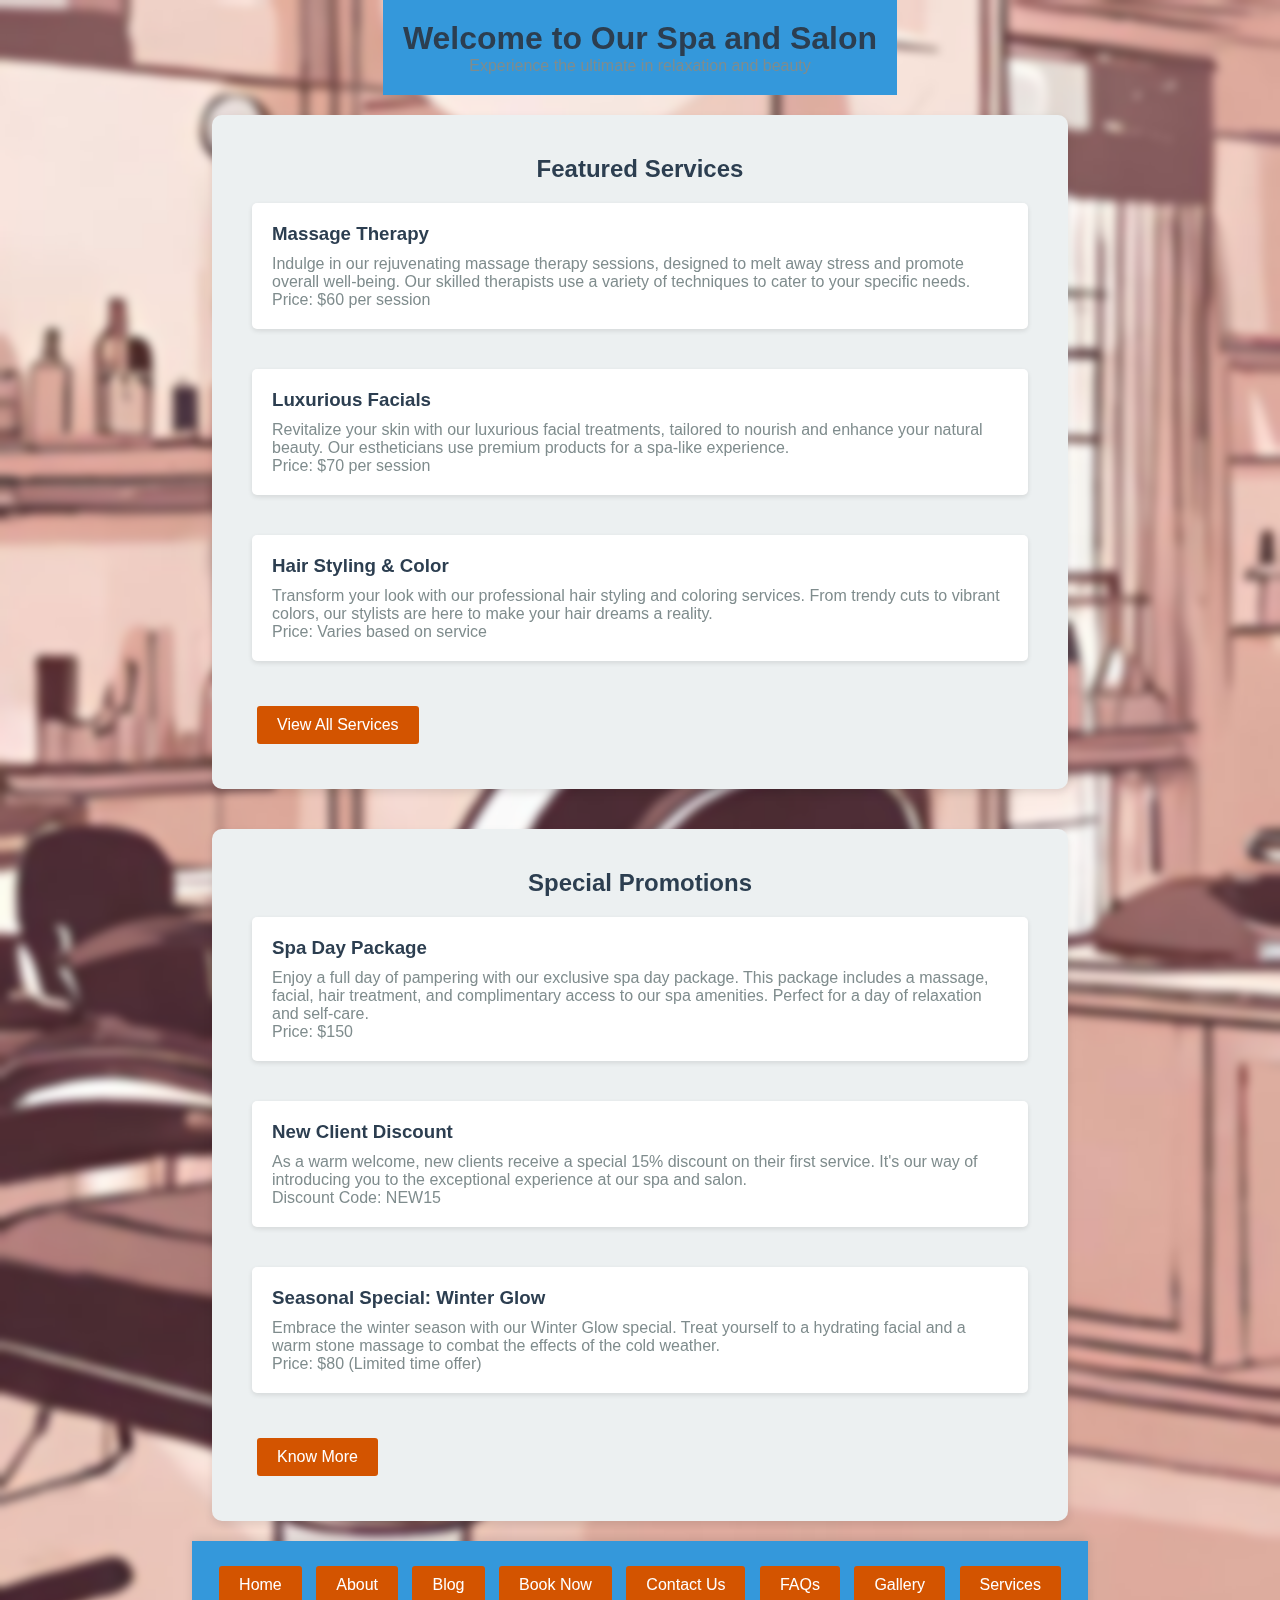
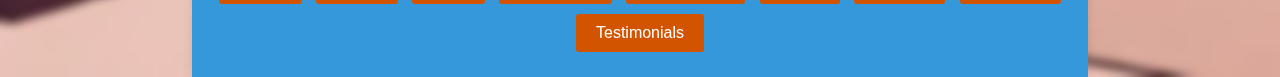
<file: index.html>
<!DOCTYPE html>
<html lang="en">

<head>
    <meta charset="UTF-8">
    <meta name="viewport" content="width=device-width, initial-scale=1.0">
    <link rel="stylesheet" href="styles.css">
    <title>Welcome to Our Spa and Salon</title>
    <style>
        /* Global Styles */
        body {
            font-family: 'Arial', sans-serif;
            margin: 0;
            padding: 0;
            background-color: #f0e6e6;
            color: #333333;
        }

        h1, h2, h3 {
            color: #2c3e50;
        }

        p {
            color: #7f8c8d; 
        }

        button {
            font-family: 'Arial', sans-serif;
            font-size: 16px;
            padding: 10px 20px;
            background-color: #d35400;
            border: none;
            border-radius: 3px;
            cursor: pointer;
            transition: background-color 0.3s ease;
            color: #ffffff;
        }

        button:hover {
            background-color: #e67e22; 
        }

        
        header {
            padding: 20px;
            background-color: #3498db; 
            text-align: center;
            color: #ffffff;
        }

        
        .section {
            padding: 40px;
            background-color: #ecf0f1; 
            border-radius: 10px;
            box-shadow: 0 4px 8px rgba(0, 0, 0, 0.1);
            margin-bottom: 20px;
        }

        .section h2 {
            text-align: center;
            margin-bottom: 20px;
            color: #2c3e50; 
        }

        .service, .promotion {
            margin-bottom: 40px;
            background-color: #ffffff;
            padding: 20px;
            border-radius: 5px;
            box-shadow: 0 2px 5px rgba(0, 0, 0, 0.1);
            transition: transform 0.3s ease; 
        }

        .service h3, .promotion h3 {
            margin-bottom: 10px;
            color: #2c3e50; 
        }

        .service:hover, .promotion:hover {
            transform: scale(1.05); 
        }

        
        footer {
            padding: 20px;
            background-color: #3498db;
            text-align: center;
            box-shadow: 0 -2px 10px rgba(0, 0, 0, 0.1);
        }

        .container {
            width: 70%;
            margin: 0 auto;
            display: flex;
            flex-direction: column;
            align-items: center;
        }
    </style>
</head>

<body>
    <div class="container">
        <header>
            <h1>Welcome to Our Spa and Salon</h1>
            <p>Experience the ultimate in relaxation and beauty</p>
        </header>

        <section id="services" class="section">
            <h2>Featured Services</h2>
            <div class="service">
                <h3>Massage Therapy</h3>
                <p>Indulge in our rejuvenating massage therapy sessions, designed to melt away stress and promote overall well-being. Our skilled therapists use a variety of techniques to cater to your specific needs.</p>
                <p>Price: $60 per session</p>
            </div>

            <div class="service">
                <h3>Luxurious Facials</h3>
                <p>Revitalize your skin with our luxurious facial treatments, tailored to nourish and enhance your natural beauty. Our estheticians use premium products for a spa-like experience.</p>
                <p>Price: $70 per session</p>
            </div>

            <div class="service">
                <h3>Hair Styling & Color</h3>
                <p>Transform your look with our professional hair styling and coloring services. From trendy cuts to vibrant colors, our stylists are here to make your hair dreams a reality.</p>
                <p>Price: Varies based on service</p>
            </div>

            <button class="view-more" onclick="navigateTo('services.html')">View All Services</button>
        </section>

        <section id="promotions" class="section">
            <h2>Special Promotions</h2>
            <div class="promotion">
                <h3>Spa Day Package</h3>
                <p>Enjoy a full day of pampering with our exclusive spa day package. This package includes a massage, facial, hair treatment, and complimentary access to our spa amenities. Perfect for a day of relaxation and self-care.</p>
                <p>Price: $150</p>
            </div>

            <div class="promotion">
                <h3>New Client Discount</h3>
                <p>As a warm welcome, new clients receive a special 15% discount on their first service. It's our way of introducing you to the exceptional experience at our spa and salon.</p>
                <p>Discount Code: NEW15</p>
            </div>

            <div class="promotion">
                <h3>Seasonal Special: Winter Glow</h3>
                <p>Embrace the winter season with our Winter Glow special. Treat yourself to a hydrating facial and a warm stone massage to combat the effects of the cold weather.</p>
                <p>Price: $80 (Limited time offer)</p>
            </div>

            <button class="view-more" onclick="navigateTo('specials.html')">Know More</button>
        </section>

        <footer>
            <button onclick="navigateTo('index.html')">Home</button>
            <button onclick="navigateTo('About.html')">About</button>
            <button onclick="navigateTo('blog.html')">Blog</button>
            <button onclick="navigateTo('booking.html')">Book Now</button>
            <button onclick="navigateTo('contact.html')">Contact Us</button>
            <button onclick="navigateTo('faqs.html')">FAQs</button>
            <button onclick="navigateTo('gallery.html')">Gallery</button>
            <button onclick="navigateTo('services.html')">Services</button>
            <button onclick="navigateTo('testimonials.html')">Testimonials</button>
        </footer>
    </div>
    <script src="script.js"></script>
</body>

</html>
</file>
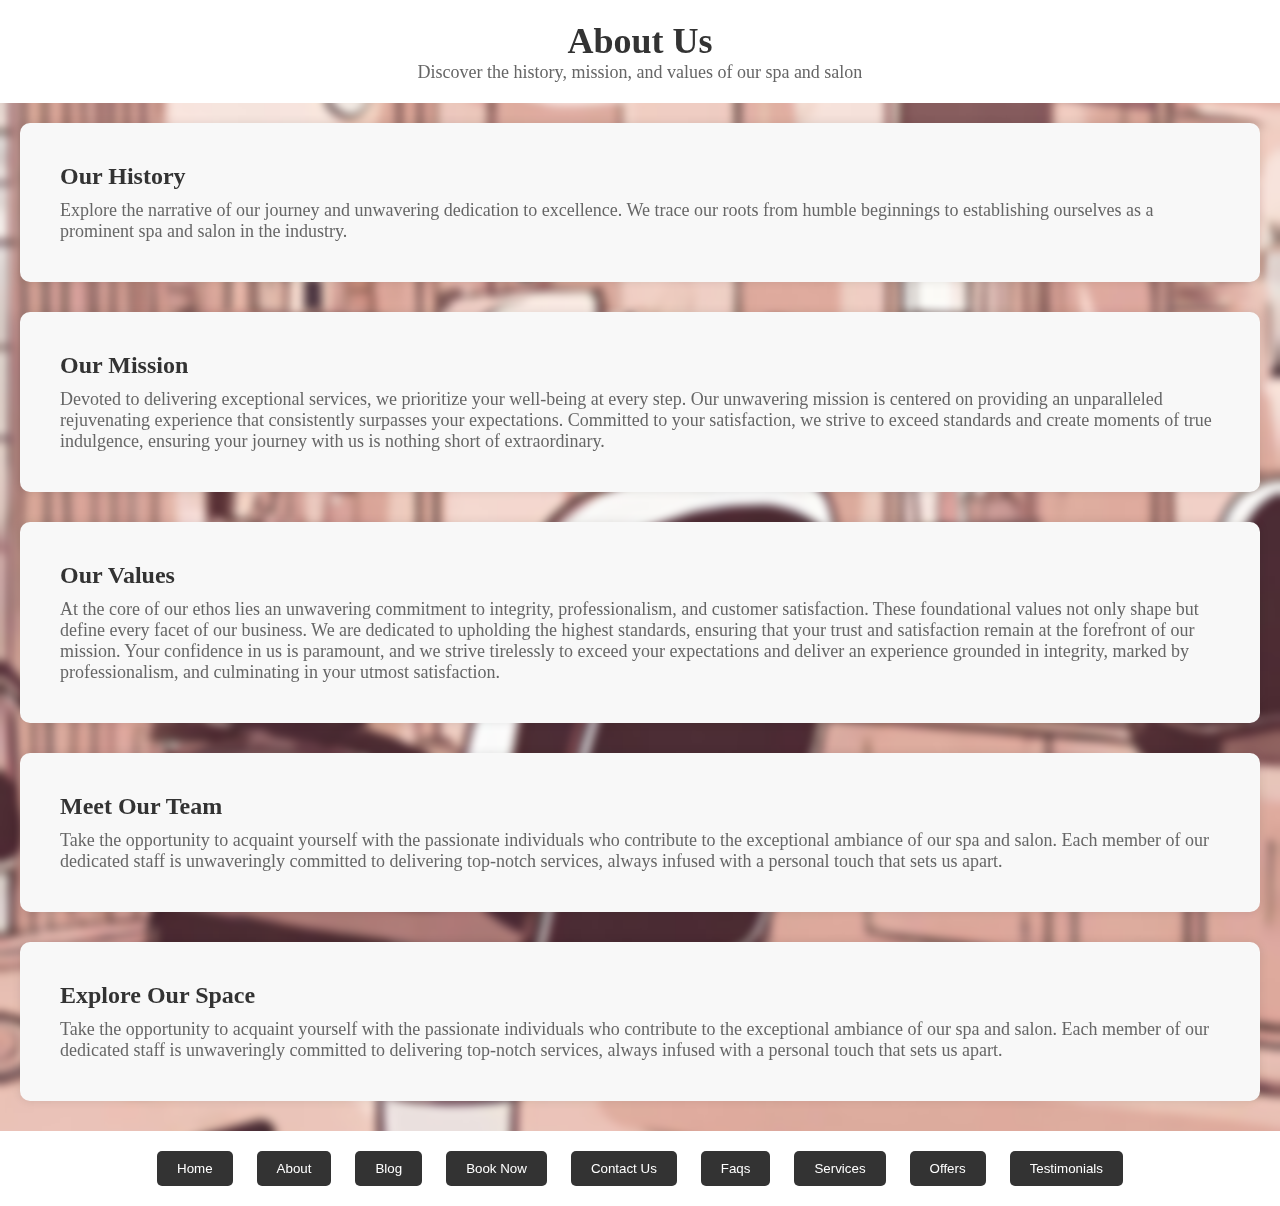
<file: about.html>
<!DOCTYPE html>
<html lang="en">
<head>
    <meta charset="UTF-8">
    <meta name="viewport" content="width=device-width, initial-scale=1.0">
    <link rel="stylesheet" href="styles.css">
    <title>About Us - Spa and Salon</title>
    <style>/* styles.css */

        body {
            font-family: 'Georgia', serif;
            margin: 0;
            padding: 0;
        }
        
        header {
            background-color: #ffffff;
            padding: 20px;
            text-align: center;
        }
        
        h1 {
            font-size: 36px;
            color: #333;
            margin: 0;
        }
        
        p {
            font-size: 18px;
            color: #666;
            margin: 0;
        }
        
        section {
            padding: 40px;
            background-color: #f8f8f8;
            border-radius: 10px;
            box-shadow: 0 0 10px rgba(0, 0, 0, 0.1);
            margin-bottom: 30px;
        }
        
        h2 {
            font-size: 24px;
            color: #333;
            margin: 0;
            margin-bottom: 10px;
        }
        
        footer {
            background-color: #ffffff;
            padding: 20px;
            text-align: center;
        }
        
        button {
            background-color: #333;
            color: #fff;
            padding: 10px 20px;
            border: none;
            border-radius: 5px;
            margin: 0 10px;
            cursor: pointer;
        }
        
        button:hover {
            background-color: #555;
        }
        
        </style>
</head>
<body>

    <header>
        <h1>About Us</h1>
        <p>Discover the history, mission, and values of our spa and salon</p>
    </header>

    <section id="history">
        <h2>Our History</h2>
        <p>Explore the narrative of our journey and unwavering dedication to excellence. We trace our roots from humble beginnings to establishing ourselves as a prominent spa and salon in the industry.</p>
        <!-- Add more content about history here -->
    </section>

    <section id="mission">
        <h2>Our Mission</h2>
        <p>Devoted to delivering exceptional services, we prioritize your well-being at every step. Our unwavering mission is centered on providing an unparalleled rejuvenating experience that consistently surpasses your expectations. Committed to your satisfaction, we strive to exceed standards and create moments of true indulgence, ensuring your journey with us is nothing short of extraordinary.</p>
        <!-- Add more content about mission here -->
    </section>

    <section id="values">
        <h2>Our Values</h2>
        <p>At the core of our ethos lies an unwavering commitment to integrity, professionalism, and customer satisfaction. These foundational values not only shape but define every facet of our business. We are dedicated to upholding the highest standards, ensuring that your trust and satisfaction remain at the forefront of our mission. Your confidence in us is paramount, and we strive tirelessly to exceed your expectations and deliver an experience grounded in integrity, marked by professionalism, and culminating in your utmost satisfaction.</p>
        <!-- Add more content about values here -->
    </section>

    <section id="staff">
        <h2>Meet Our Team</h2>
        <p>Take the opportunity to acquaint yourself with the passionate individuals who contribute to the exceptional ambiance of our spa and salon. Each member of our dedicated staff is unwaveringly committed to delivering top-notch services, always infused with a personal touch that sets us apart.</p>
        <!-- Add staff profiles and details here -->
    </section>

    <section id="interior">
        <h2 onclick="navigateTo('gallery.html')">Explore Our Space</h2>
        <p> Take the opportunity to acquaint yourself with the passionate individuals who contribute to the exceptional ambiance of our spa and salon. Each member of our dedicated staff is unwaveringly committed to delivering top-notch services, always infused with a personal touch that sets us apart.</p>
        <!-- Add photo gallery or slideshow for the interior here -->
    </section>

    <footer>
        <button onclick="navigateTo('index.html')">Home</button>
        <button onclick="navigateTo('About.html')">About</button>
        <button onclick="navigateTo('blog.html')">Blog</button>
        <button onclick="navigateTo('booking.html')">Book Now</button>
        <button onclick="navigateTo('contact.html')">Contact Us</button>
        <button onclick="navigateTo('faqs.html')">Faqs</button>
        <button onclick="navigateTo('services.html')">Services</button>
        <button onclick="navigateTo('specials.html')">Offers</button>
        <button onclick="navigateTo('testimonials.html')">Testimonials</button>
    </footer>

    <script src="script.js"></script>
</body>
</html>
</file>
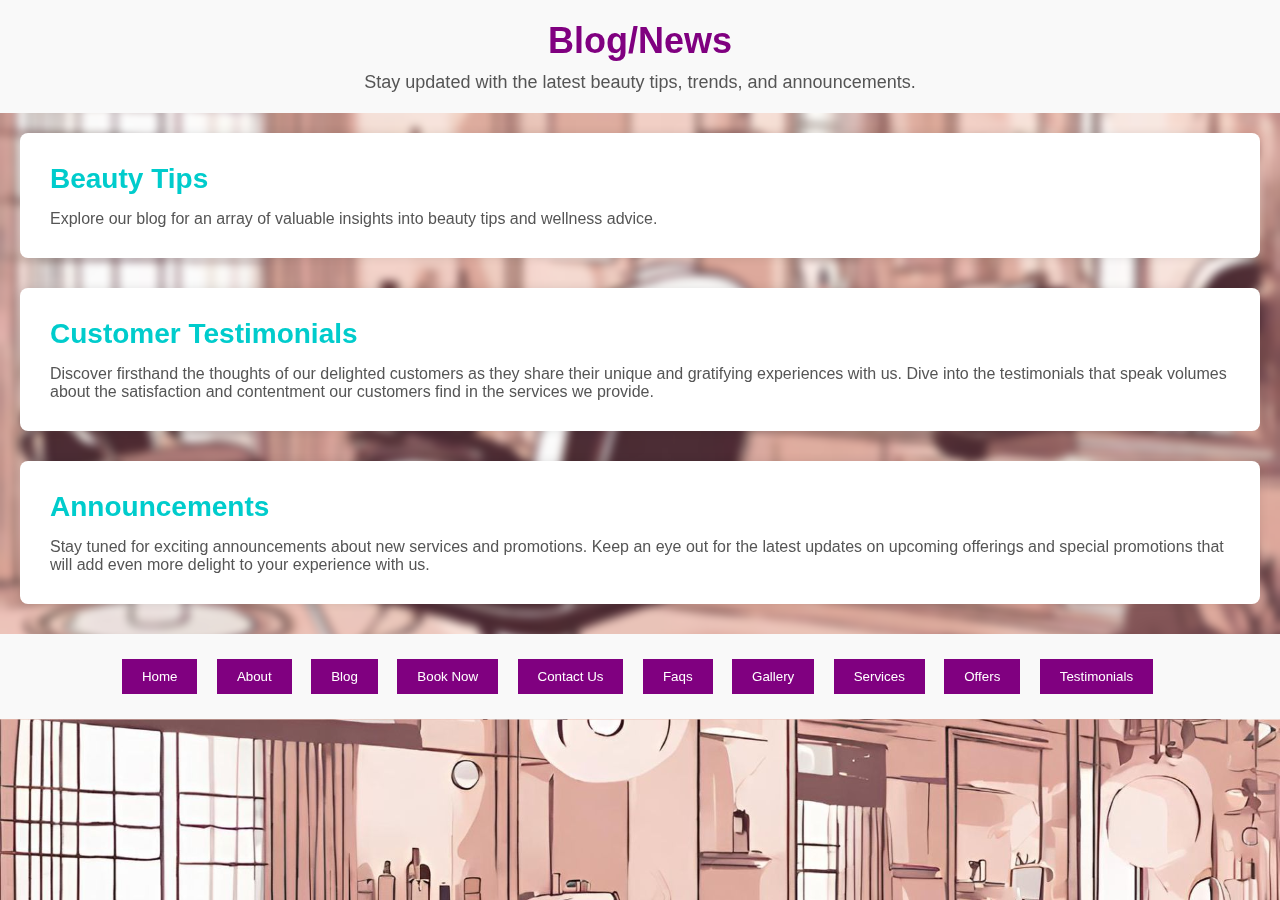
<file: blog.html>
<!DOCTYPE html>
<html lang="en">
<head>
    <meta charset="UTF-8">
    <meta name="viewport" content="width=device-width, initial-scale=1.0">
    <link rel="stylesheet" href="styles.css">
    <title>Blog/News - Spa and Salon</title>
    <style>
        /* General Styling */
        body {
            font-family: 'Arial', sans-serif;
            margin: 0;
            padding: 0;
            color: #333; /* Updated text color */
        }

        h1, h2, p {
            margin: 0;
        }

        header, section, footer {
            padding: 20px;
        }

        button {
            padding: 10px 20px;
            margin-right: 10px;
            border: none;
            cursor: pointer;
        }

        /* Header Styling */
        header {
            background-color: #f9f9f9; /* Lighter background color */
            text-align: center;
        }

        header h1 {
            font-size: 36px; /* Slightly larger font size */
            font-weight: bold;
            color: #800080; /* Darker purple color */
            cursor: pointer;
        }

        header p {
            margin-top: 10px;
            font-size: 18px;
            color: #555;
        }

        /* Section Styling */
        section {
            margin-bottom: 30px; /* Increased margin-bottom */
            background-color: #fff; /* White background color */
            border-radius: 8px; /* Rounded corners */
            box-shadow: 0 0 10px rgba(0, 0, 0, 0.1);
            padding: 30px; /* Increased padding */
        }

        section h2 {
            font-size: 28px; /* Slightly larger font size */
            font-weight: bold;
            color: #00cccc; /* Darker cyan color */
            cursor: pointer;
        }

        section p {
            margin-top: 15px; /* Increased margin-top */
            font-size: 16px;
            color: #555;
        }

        /* Footer Styling */
        footer {
            background-color: #f9f9f9;
            text-align: center;
        }

        button {
            background-color: #800080;
            color: #fff;
        }

        button:hover {
            background-color: #00cccc;
        }
    </style>
</head>
<body>
    <header>
        <h1 onclick="navigateTo('blog.html')">Blog/News</h1>
        <p>Stay updated with the latest beauty tips, trends, and announcements.</p>
    </header>

    <section id="beauty-tips">
        <h2>Beauty Tips</h2>
        <p>Explore our blog for an array of valuable insights into beauty tips and wellness advice.</p>
        <!-- Add regularly updated content here -->
    </section>

    <section id="testimonials">
        <h2 onclick="navigateTo('testimonials.html')">Customer Testimonials</h2>
        <p>Discover firsthand the thoughts of our delighted customers as they share their unique and gratifying experiences with us. Dive into the testimonials that speak volumes about the satisfaction and contentment our customers find in the services we provide.</p>
        <!-- Add customer testimonials and success stories here -->
    </section>

    <section id="announcements">
        <h2>Announcements</h2>
        <p>Stay tuned for exciting announcements about new services and promotions. Keep an eye out for the latest updates on upcoming offerings and special promotions that will add even more delight to your experience with us.</p>
        <!-- Add announcements for new services or promotions here -->
    </section>

    <footer>
        <button onclick="navigateTo('index.html')">Home</button>
        <button onclick="navigateTo('About.html')">About</button>
        <button onclick="navigateTo('blog.html')">Blog</button>
        <button onclick="navigateTo('booking.html')">Book Now</button>
        <button onclick="navigateTo('contact.html')">Contact Us</button>
        <button onclick="navigateTo('faqs.html')">Faqs</button>
        <button onclick="navigateTo('gallery.html')">Gallery</button>
        <button onclick="navigateTo('services.html')">Services</button>
        <button onclick="navigateTo('specials.html')">Offers</button>
        <button onclick="navigateTo('testimonials.html')">Testimonials</button>
    </footer>

    <script src="script.js"></script>
</body>
</html>
</file>
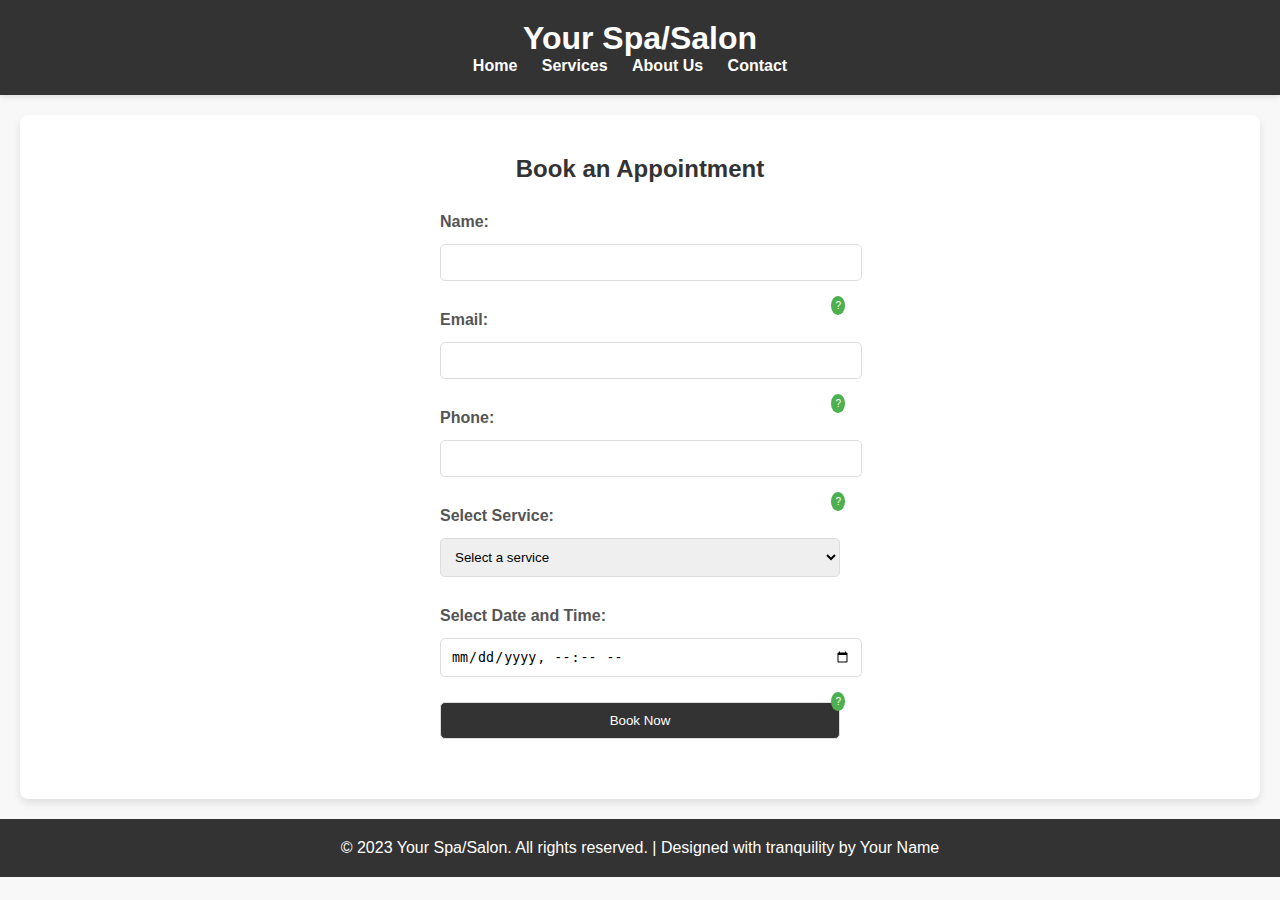
<file: booking.html>
<!DOCTYPE html>
<html lang="en">
<head>
    <meta charset="UTF-8">
    <meta name="viewport" content="width=device-width, initial-scale=1.0">
    <title>Book an Appointment - Your Spa/Salon</title>
    <link rel="stylesheet" href="booking.css">
    <style>
        body {
            font-family: 'Arial', sans-serif;
            margin: 0;
            padding: 0;
            background-color: #f8f8f8;
        }

        header {
            background-color: #333;
            padding: 20px;
            text-align: center;
        }

        h1 {
            color: #fff;
            margin: 0;
        }

        nav ul {
            list-style: none;
            padding: 0;
            margin: 0;
        }

        nav ul li {
            display: inline-block;
            margin-right: 20px;
        }

        nav a {
            text-decoration: none;
            color: #fff;
            font-weight: bold;
        }

        section {
            padding: 40px;
            background-color: #fff;
            border-radius: 10px;
            box-shadow: 0 0 10px rgba(0, 0, 0, 0.1);
            margin-bottom: 30px;
        }

        form {
            display: flex;
            flex-direction: column;
            max-width: 400px;
            margin: auto;
        }

        label {
            margin-top: 10px;
            font-weight: bold;
        }

        input, select, button {
            margin-top: 5px;
            padding: 10px;
            border: 1px solid #ddd;
            border-radius: 5px;
        }

        button {
            background-color: #333;
            color: #fff;
            cursor: pointer;
        }

        button:hover {
            background-color: #555;
        }

        footer {
            background-color: #333;
            padding: 20px;
            text-align: center;
            color: #fff;
        }
    </style>
</head>
<body>
    <header>
        <h1>Your Spa/Salon</h1>
        <nav>
            <ul>
                <li><a href="index.html">Home</a></li>
                <li><a href="services.html">Services</a></li>
                <li><a href="about.html">About Us</a></li>
                <li><a href="contact.html">Contact</a></li>
            </ul>
        </nav>
    </header>

    <section id="booking-form">
        <h2>Book an Appointment</h2>
        <form id="appointment-form">
            <!-- Your form elements here --><form id="appointment-form">
    <label for="name">Name:</label>
    <input type="text" id="name" name="name" required>
    <span class="tooltip" data-tooltip="Enter your full name"></span>

    <label for="email">Email:</label>
    <input type="email" id="email" name="email" required>
    <span class="tooltip" data-tooltip="Enter a valid email address"></span>

    <label for="phone">Phone:</label>
    <input type="tel" id="phone" name="phone" pattern="[0-9]{10}" required>
    <span class="tooltip" data-tooltip="Enter a 10-digit phone number"></span>

    <label for="service">Select Service:</label>
    <select id="service" name="service" required>
        <option value="" disabled selected>Select a service</option>
        <option value="haircut">Haircut</option>
        <option value="massage">Massage</option>
        <option value="facial">Facial</option>
    </select>

    <label for="datetime">Select Date and Time:</label>
    <input type="datetime-local" id="datetime" name="datetime" required>
    <span class="tooltip" data-tooltip="Choose a date and time for your appointment"></span>

    <button type="submit">Book Now</button>
</form>

        </form>

        <div id="time-slots"></div>
        <div id="error-messages"></div>
    </section>

    <footer id="contact">
        <p>&copy; 2023 Your Spa/Salon. All rights reserved. | Designed with tranquility by Your Name</p>
    </footer>

    <script src="booking.js"></script>
</body>
</html>
</file>
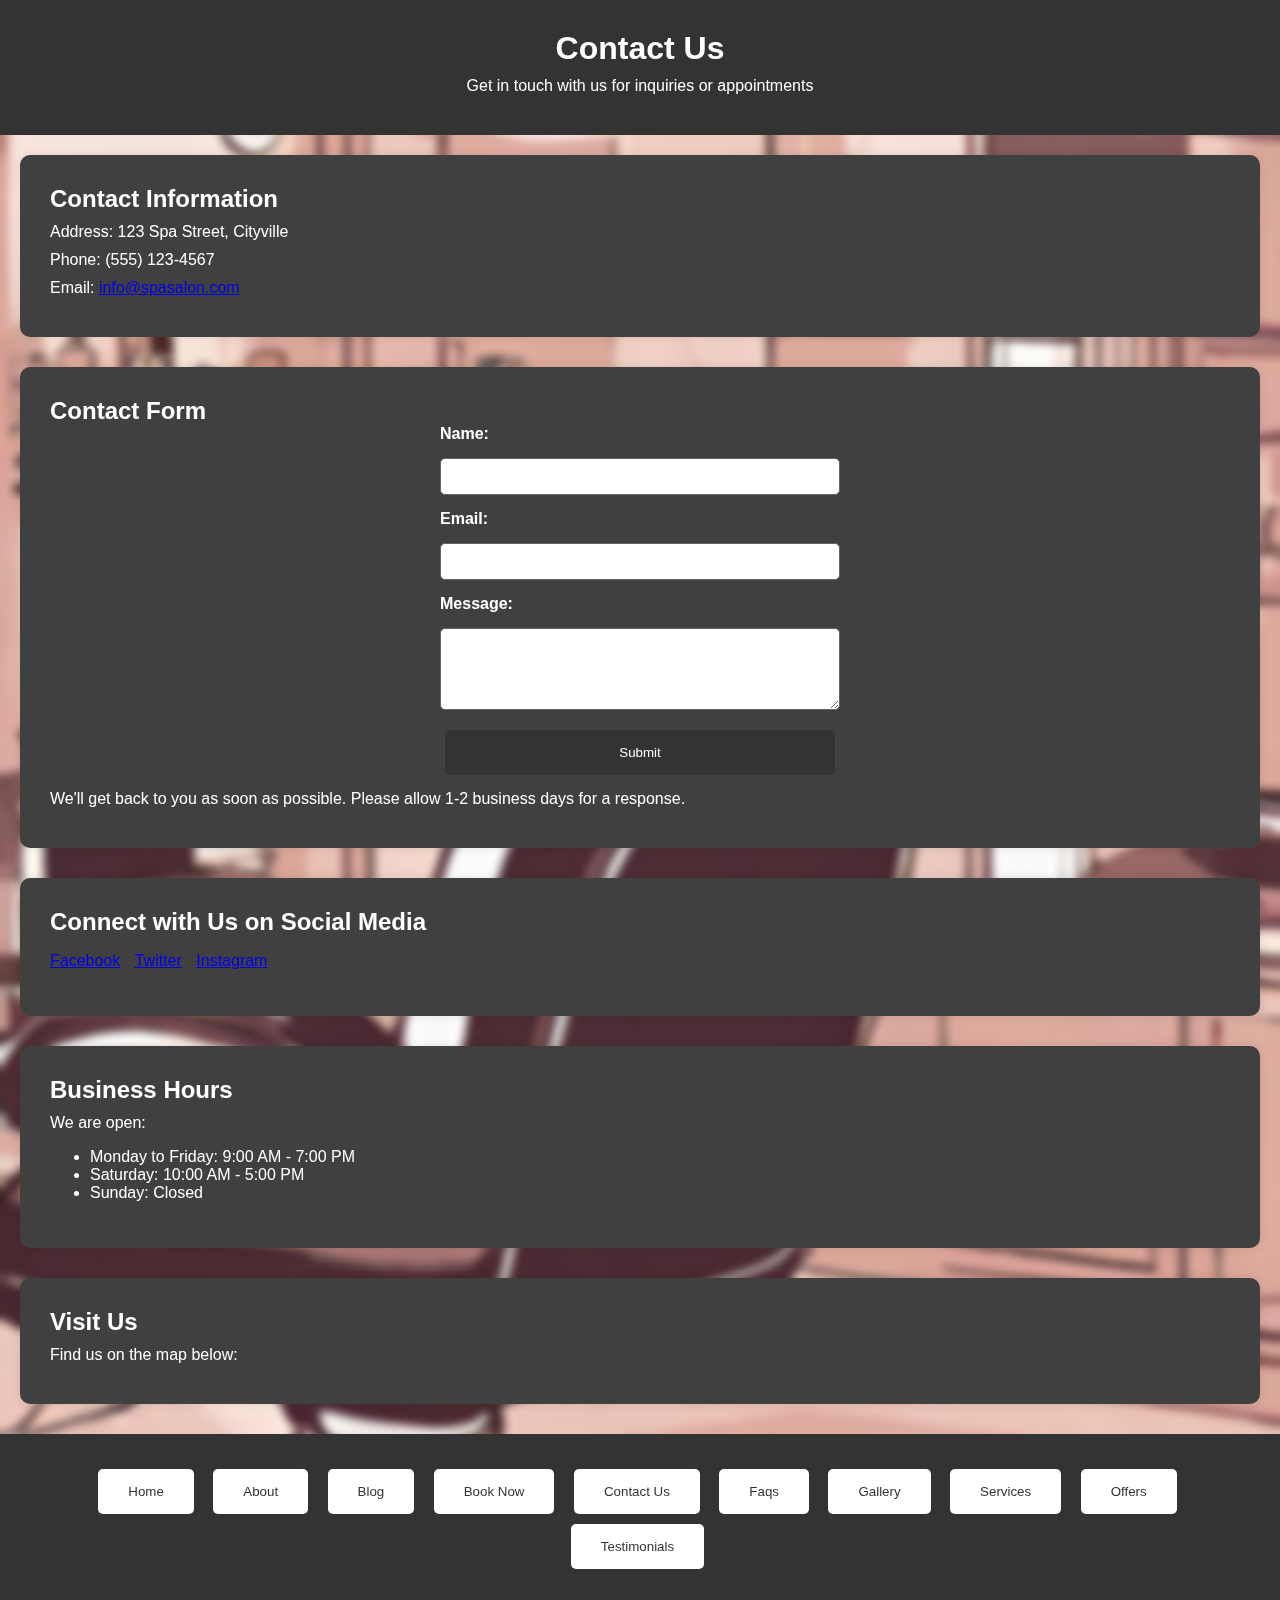
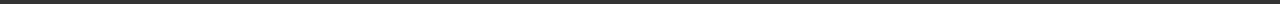
<file: contact.html>
<!DOCTYPE html>
<html lang="en">

<head>
    <meta charset="UTF-8">
    <meta name="viewport" content="width=device-width, initial-scale=1.0">
    <link rel="stylesheet" href="styles.css">
    <title>Contact Us - Spa and Salon</title>
    <style>
        body {
            margin: 0;
            padding: 0;
            font-family: 'Arial', sans-serif;
            background-color: #1f1f1f;
            color: #ffffff;
        }

        header {
            background-color: #333333;
            color: #ffffff;
            text-align: center;
            padding: 30px;
        }

        h1 {
            margin: 0;
        }

        p {
            margin: 10px 0;
        }

        section {
            padding: 30px;
            background-color: #404040;
            margin-bottom: 30px;
            border-radius: 10px;
        }

        h2 {
            margin-top: 0;
        }

        address {
            font-style: normal;
        }

        form {
            display: flex;
            flex-direction: column;
            max-width: 400px;
            margin: auto;
        }

        label {
            margin-bottom: 15px;
            font-weight: bold;
        }

        input,
        textarea {
            margin-bottom: 15px;
            padding: 10px;
            border: 1px solid #666666;
            border-radius: 5px;
        }

        button {
            padding: 15px 30px;
            background-color: #333333;
            color: #ffffff;
            border: none;
            border-radius: 5px;
            cursor: pointer;
        }

        button:hover {
            background-color: #555555;
        }

        #social-media ul {
            list-style-type: none;
            padding: 0;
        }

        #social-media ul li {
            display: inline-block;
            margin-right: 10px;
        }

        footer {
            background-color: #333333;
            padding: 30px;
            text-align: center;
        }

        footer button {
            margin-right: 10px;
            background-color: #ffffff;
            color: #333333;
            border: none;
            cursor: pointer;
        }
       /* section{
            background-color:rgba(0,0,0,0.2);
            color:black;
        } */
    </style>
</head>

<body>

    <header>
        <h1>Contact Us</h1>
        <p>Get in touch with us for inquiries or appointments</p>
    </header>

    <section id="contact-info">
        <h2>Contact Information</h2>
        <address>
            <p>Address: 123 Spa Street, Cityville</p>
            <p>Phone: (555) 123-4567</p>
            <p>Email: <a href="mailto:info@spasalon.com">info@spasalon.com</a></p>
        </address>
    </section>

    <section id="contact-form">
        <h2>Contact Form</h2>
        <form action="submit_form.php" method="post">
            <label for="name">Name:</label>
            <input type="text" id="name" name="name" required>

            <label for="email">Email:</label>
            <input type="email" id="email" name="email" required>

            <label for="message">Message:</label>
            <textarea id="message" name="message" rows="4" required></textarea>

            <button type="submit">Submit</button>
        </form>
        <p>We'll get back to you as soon as possible. Please allow 1-2 business days for a response.</p>
    </section>

    <section id="social-media">
        <h2>Connect with Us on Social Media</h2>
        <ul>
            <li><a href="https://www.facebook.com/spasalon" target="_blank" rel="noopener noreferrer">Facebook</a></li>
            <li><a href="https://twitter.com/s.a.v.i.n.a.y" target="_blank" rel="noopener noreferrer">Twitter</a></li>
            <li><a href="https://www.instagram.com/savinaysingh7" target="_blank" rel="noopener noreferrer">Instagram</a></li>
        </ul>
    </section>

    <section id="business-hours">
        <h2>Business Hours</h2>
        <p>We are open:</p>
        <ul>
            <li>Monday to Friday: 9:00 AM - 7:00 PM</li>
            <li>Saturday: 10:00 AM - 5:00 PM</li>
            <li>Sunday: Closed</li>
        </ul>
    </section>

    <section id="location-map">
        <h2>Visit Us</h2>
        <p>Find us on the map below:</p>
        <!--  map -->
    </section>

    <footer>
        <button onclick="navigateTo('index.html')">Home</button>
        <button onclick="navigateTo('about.html')">About</button>
        <button onclick="navigateTo('blog.html')">Blog</button>
        <button onclick="navigateTo('booking.html')">Book Now</button>
        <button onclick="navigateTo('contact.html')">Contact Us</button>
        <button onclick="navigateTo('faqs.html')">Faqs</button>
        <button onclick="navigateTo('gallery.html')">Gallery</button>
        <button onclick="navigateTo('services.html')">Services</button>
        <button onclick="navigateTo('specials.html')">Offers</button>
        <button onclick="navigateTo('testimonials.html')">Testimonials</button>
    </footer>

    <script src="script.js"></script>
</body>

</html>
</file>
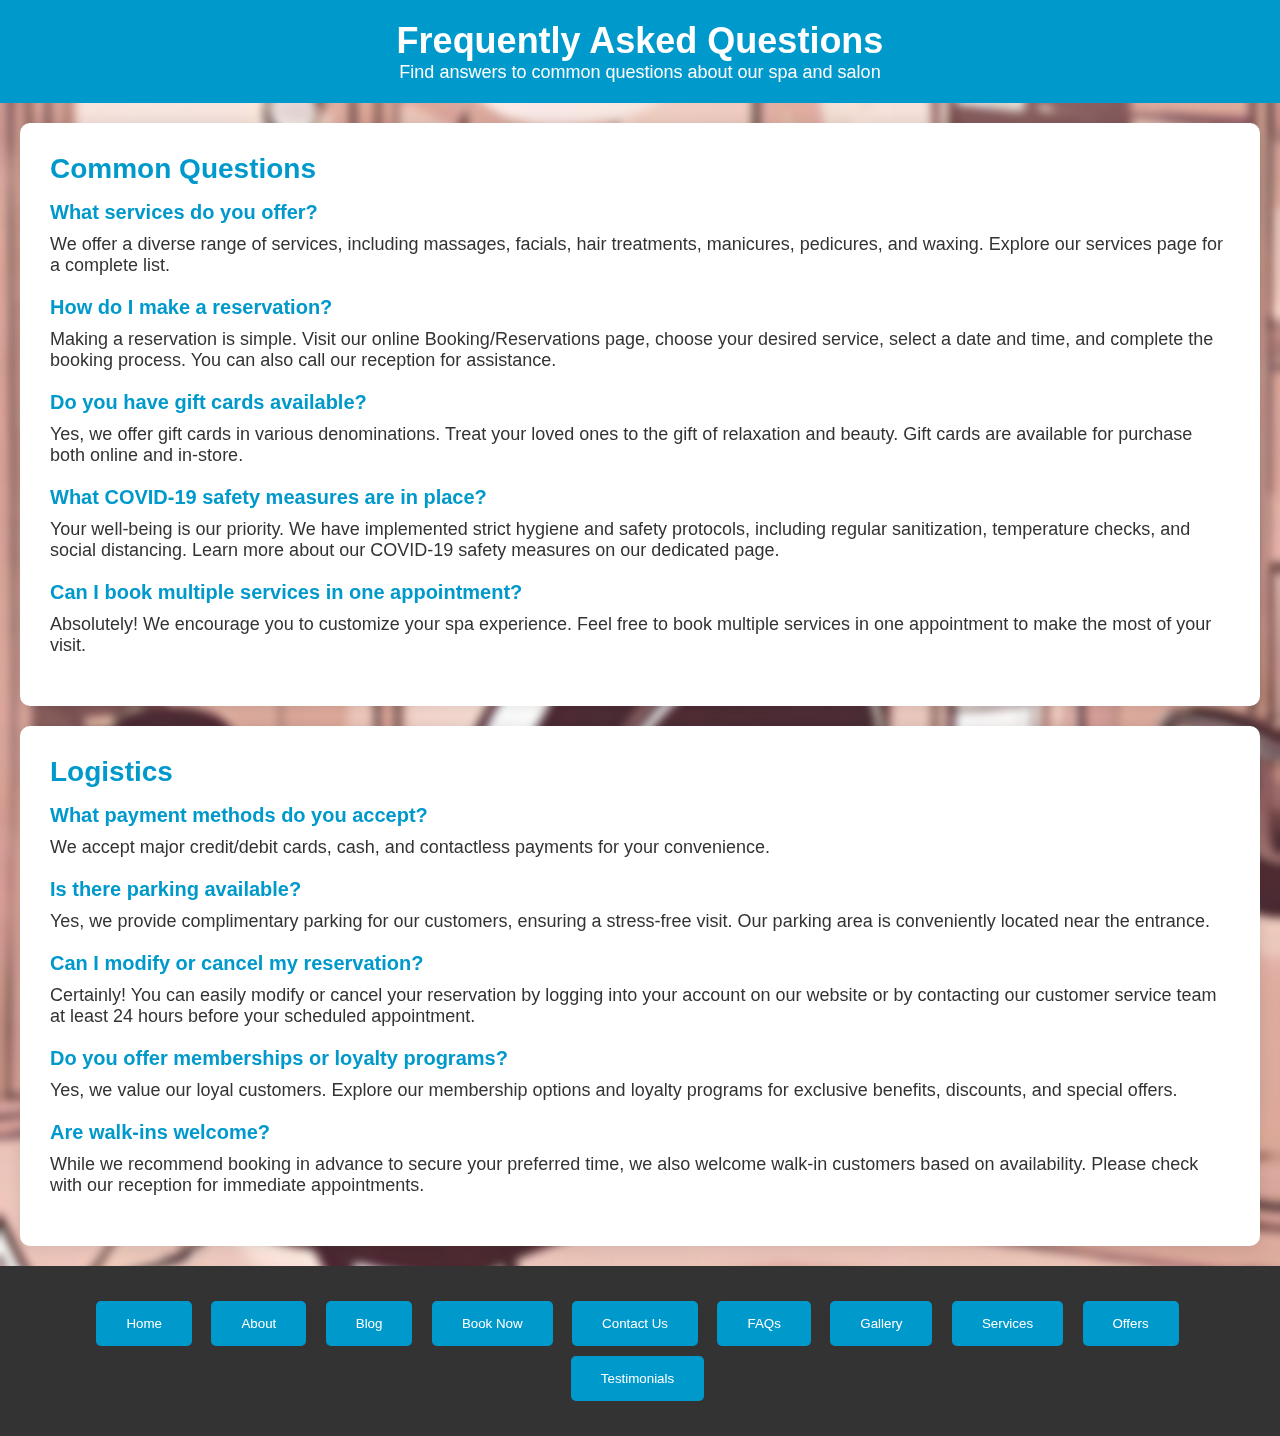
<file: faqs.html>
<!DOCTYPE html>
<html lang="en">

<head>
    <meta charset="UTF-8">
    <meta name="viewport" content="width=device-width, initial-scale=1.0">
    <link rel="stylesheet" href="styles.css">
    <title>FAQs - Spa and Salon</title>
    <style>
        body {
            font-family: 'Arial', sans-serif;
            margin: 0;
            padding: 0;
            background-color: #f4f4f4;
            color: #333333;
        }

        header {
            background-color: #0099cc;
            color: white;
            padding: 20px;
            text-align: center;
        }

        h1 {
            font-size: 36px;
            margin: 0;
        }

        p {
            font-size: 18px;
        }

        section {
            margin: 20px;
            background-color: #ffffff;
            border-radius: 10px;
            padding: 30px;
            box-shadow: 0 0 15px rgba(0, 0, 0, 0.1);
        }

        h2 {
            font-size: 28px;
            margin-top: 0;
            color: #0099cc;
        }

        ul {
            list-style-type: none;
            padding: 0;
        }

        li {
            margin-bottom: 20px;
        }

        h3 {
            font-size: 20px;
            margin-bottom: 10px;
            color: #0099cc;
        }

        footer {
            background-color: #333333;
            padding: 30px;
            text-align: center;
        }

        button {
            background-color: #0099cc;
            border: none;
            color: white;
            padding: 15px 30px;
            margin-right: 10px;
            cursor: pointer;
            border-radius: 5px;
            transition: background-color 0.3s ease;
        }

        button:hover {
            background-color: #0077b3;
        }
    </style>
</head>

<body>

    <header>
        <h1>Frequently Asked Questions</h1>
        <p>Find answers to common questions about our spa and salon</p>
    </header>

    <section id="common-questions">
        <h2>Common Questions</h2>
        <ul>
            <li>
                <h3>What services do you offer?</h3>
                <p>We offer a diverse range of services, including massages, facials, hair treatments, manicures, pedicures, and waxing. Explore our services page for a complete list.</p>
            </li>
            <li>
                <h3>How do I make a reservation?</h3>
                <p>Making a reservation is simple. Visit our online Booking/Reservations page, choose your desired service, select a date and time, and complete the booking process. You can also call our reception for assistance.</p>
            </li>
            <li>
                <h3>Do you have gift cards available?</h3>
                <p>Yes, we offer gift cards in various denominations. Treat your loved ones to the gift of relaxation and beauty. Gift cards are available for purchase both online and in-store.</p>
            </li>
            <li>
                <h3>What COVID-19 safety measures are in place?</h3>
                <p>Your well-being is our priority. We have implemented strict hygiene and safety protocols, including regular sanitization, temperature checks, and social distancing. Learn more about our COVID-19 safety measures on our dedicated page.</p>
            </li>
            <li>
                <h3>Can I book multiple services in one appointment?</h3>
                <p>Absolutely! We encourage you to customize your spa experience. Feel free to book multiple services in one appointment to make the most of your visit.</p>
            </li>
        </ul>
    </section>

    <section id="logistics">
        <h2>Logistics</h2>
        <ul>
            <li>
                <h3>What payment methods do you accept?</h3>
                <p>We accept major credit/debit cards, cash, and contactless payments for your convenience.</p>
            </li>
            <li>
                <h3>Is there parking available?</h3>
                <p>Yes, we provide complimentary parking for our customers, ensuring a stress-free visit. Our parking area is conveniently located near the entrance.</p>
            </li>
            <li>
                <h3>Can I modify or cancel my reservation?</h3>
                <p>Certainly! You can easily modify or cancel your reservation by logging into your account on our website or by contacting our customer service team at least 24 hours before your scheduled appointment.</p>
            </li>
            <li>
                <h3>Do you offer memberships or loyalty programs?</h3>
                <p>Yes, we value our loyal customers. Explore our membership options and loyalty programs for exclusive benefits, discounts, and special offers.</p>
            </li>
            <li>
                <h3>Are walk-ins welcome?</h3>
                <p>While we recommend booking in advance to secure your preferred time, we also welcome walk-in customers based on availability. Please check with our reception for immediate appointments.</p>
            </li>
        </ul>
    </section>

    <footer>
        <button onclick="navigateTo('index.html')">Home</button>
        <button onclick="navigateTo('about.html')">About</button>
        <button onclick="navigateTo('blog.html')">Blog</button>
        <button onclick="navigateTo('booking.html')">Book Now</button>
        <button onclick="navigateTo('contact.html')">Contact Us</button>
        <button onclick="navigateTo('faqs.html')">FAQs</button>
        <button onclick="navigateTo('gallery.html')">Gallery</button>
        <button onclick="navigateTo('services.html')">Services</button>
        <button onclick="navigateTo('specials.html')">Offers</button>
        <button onclick="navigateTo('testimonials.html')">Testimonials</button>
    </footer>

    <script src="script.js"></script>
</body>

</html>
</file>
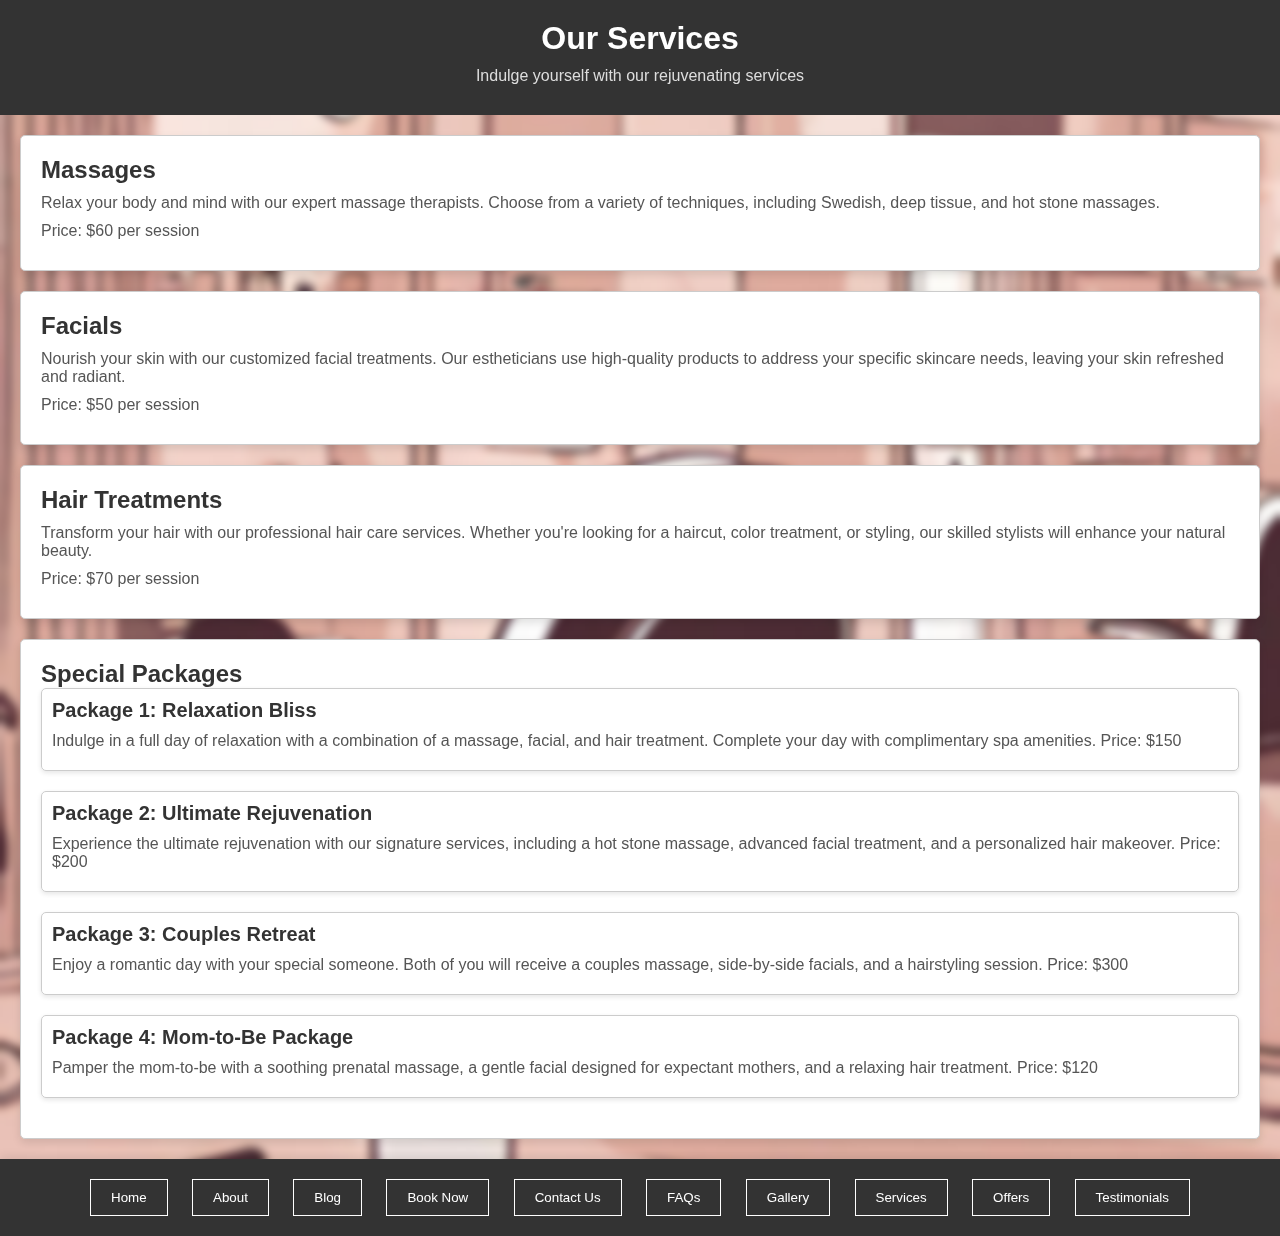
<file: services.html>
<!DOCTYPE html>
<html lang="en">

<head>
    <meta charset="UTF-8">
    <meta name="viewport" content="width=device-width, initial-scale=1.0">
    <link rel="stylesheet" href="styles.css">
    <title>Services - Spa and Salon</title>
    <style>
        /* Reset default styles */
        * {
            margin: 0;
            padding: 0;
            box-sizing: border-box;
        }

        /* Body styles */
        body {
            font-family: 'Arial', sans-serif;
            margin: 0;
            padding: 0;
            background-color: #f5f5f5;
            color: #333;
        }

        /* Header styles */
        header {
            background-color: #333;
            padding: 20px;
            color: #fff;
            text-align: center;
        }

        header h1 {
            font-size: 32px;
            margin: 0;
            color: #fff;
        }

        header p {
            margin: 10px 0;
            color: #ddd;
        }

        /* Section styles */
        section {
            padding: 20px;
            background-color: #fff;
            margin-bottom: 20px;
            border: 1px solid #ccc;
            border-radius: 5px;
            box-shadow: 0 4px 8px rgba(0, 0, 0, 0.1);
        }

        section h2 {
            font-size: 24px;
            margin: 0;
            color: #333;
        }

        section p {
            margin: 10px 0;
            color: #555;
        }

        /* List styles */
        ul {
            padding: 0;
        }

        ul li {
            list-style-type: none;
            margin-bottom: 20px;
            border: 1px solid #ccc;
            padding: 10px;
            border-radius: 5px;
            box-shadow: 0 2px 5px rgba(0, 0, 0, 0.1);
        }

        ul li h3 {
            font-size: 20px;
            margin: 0;
            color: #333;
        }

        ul li p {
            margin: 10px 0;
            color: #555;
        }

        /* Footer styles */
        footer {
            background-color: #333;
            padding: 20px;
            text-align: center;
            box-shadow: 0 -2px 10px rgba(0, 0, 0, 0.1);
        }

        footer button {
            color: #fff;
            background-color: #333;
            border: 1px solid #fff;
            padding: 10px 20px;
            margin: 0 10px;
            cursor: pointer;
            transition: background-color 0.3s ease;
        }

        footer button:hover {
            background-color: #555;
        }
        #massage:hover, #facials:hover, #hair:hover{
            transform: scale(1.05)
        }
    </style>
</head>

<body>

    <header>
        <h1>Our Services</h1>
        <p>Indulge yourself with our rejuvenating services</p>
    </header>

    <section id="massage">
        <h2>Massages</h2>
        <p>Relax your body and mind with our expert massage therapists. Choose from a variety of techniques, including Swedish, deep tissue, and hot stone massages.</p>
        <p>Price: $60 per session</p>
    </section>

    <section id="facials">
        <h2>Facials</h2>
        <p>Nourish your skin with our customized facial treatments. Our estheticians use high-quality products to address your specific skincare needs, leaving your skin refreshed and radiant.</p>
        <p>Price: $50 per session</p>
    </section>

    <section id="hair">
        <h2>Hair Treatments</h2>
        <p>Transform your hair with our professional hair care services. Whether you're looking for a haircut, color treatment, or styling, our skilled stylists will enhance your natural beauty.</p>
        <p>Price: $70 per session</p>
    </section>

    <section id="packages">
        <h2>Special Packages</h2>
        <ul>
            <li>
                <h3>Package 1: Relaxation Bliss</h3>
                <p>Indulge in a full day of relaxation with a combination of a massage, facial, and hair treatment. Complete your day with complimentary spa amenities. Price: $150</p>
            </li>
            <li>
                <h3>Package 2: Ultimate Rejuvenation</h3>
                <p>Experience the ultimate rejuvenation with our signature services, including a hot stone massage, advanced facial treatment, and a personalized hair makeover. Price: $200</p>
            </li>
            <li>
                <h3>Package 3: Couples Retreat</h3>
                <p>Enjoy a romantic day with your special someone. Both of you will receive a couples massage, side-by-side facials, and a hairstyling session. Price: $300</p>
            </li>
            <li>
                <h3>Package 4: Mom-to-Be Package</h3>
                <p>Pamper the mom-to-be with a soothing prenatal massage, a gentle facial designed for expectant mothers, and a relaxing hair treatment. Price: $120</p>
            </li>
            <!-- Add more details about special packages and discounts here -->
        </ul>
    </section>

    <footer>
        <button onclick="navigateTo('index.html')">Home</button>
        <button onclick="navigateTo('About.html')">About</button>
        <button onclick="navigateTo('blog.html')">Blog</button>
        <button onclick="navigateTo('booking.html')">Book Now</button>
        <button onclick="navigateTo('contact.html')">Contact Us</button>
        <button onclick="navigateTo('faqs.html')">FAQs</button>
        <button onclick="navigateTo('gallery.html')">Gallery</button>
        <button onclick="navigateTo('services.html')">Services</button>
        <button onclick="navigateTo('specials.html')">Offers</button>
        <button onclick="navigateTo('testimonials.html')">Testimonials</button>
    </footer>

    <script src="script.js"></script>
</body>

</html>
</file>
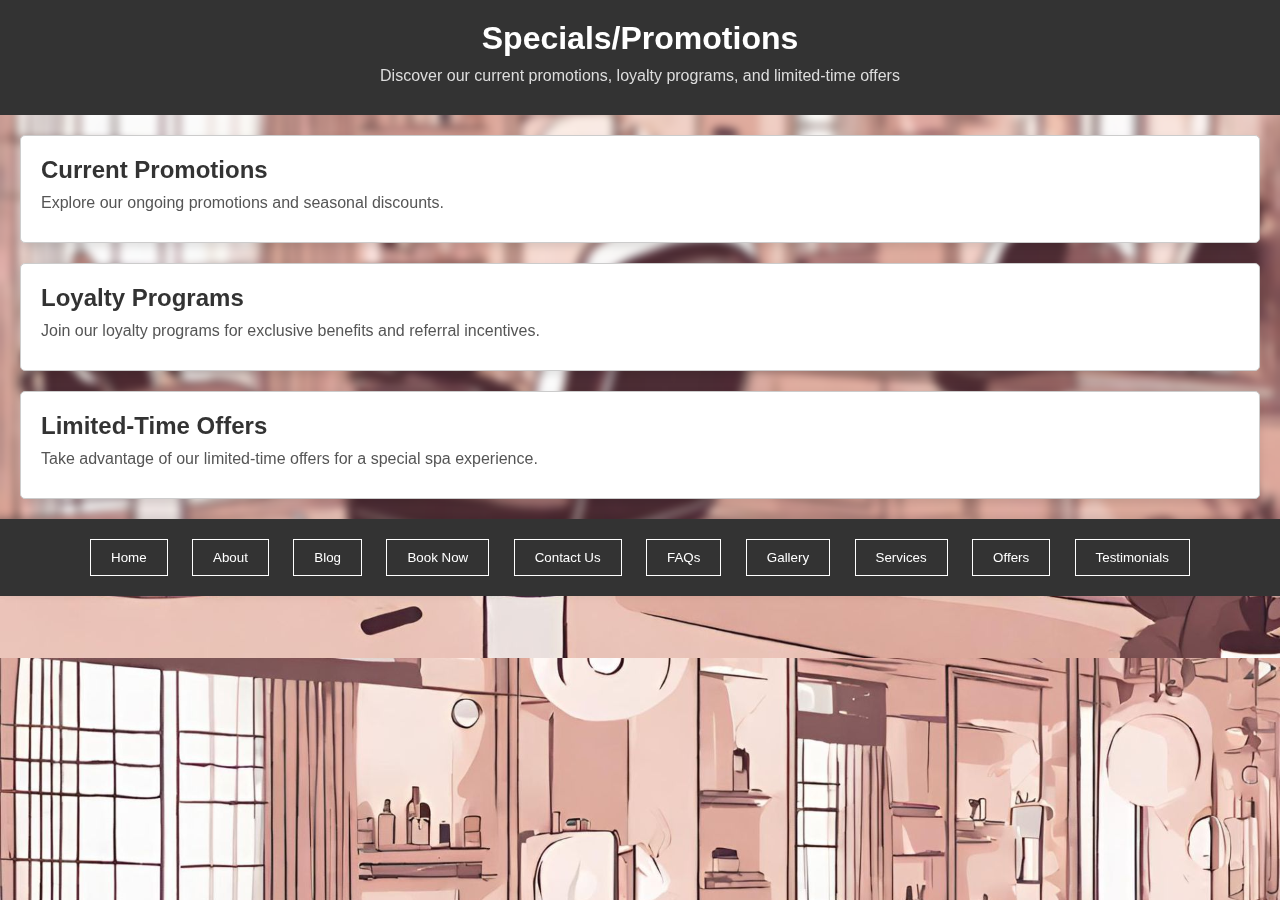
<file: specials.html>
<!DOCTYPE html>
<html lang="en">

<head>
    <meta charset="UTF-8">
    <meta name="viewport" content="width=device-width, initial-scale=1.0">
    <link rel="stylesheet" href="styles.css">
    <title>Specials/Promotions - Spa and Salon</title>
    <style>
        /* Reset default styles */
        * {
            margin: 0;
            padding: 0;
            box-sizing: border-box;
        }

        /* Body styles */
        body {
            font-family: 'Arial', sans-serif;
            margin: 0;
            padding: 0;
            background-color: #f5f5f5;
            color: #333;
        }

        /* Header styles */
        header {
            background-color: #333;
            padding: 20px;
            color: #fff;
            text-align: center;
        }

        header h1 {
            font-size: 32px;
            margin: 0;
            color: #fff;
        }

        header p {
            margin: 10px 0;
            color: #ddd;
        }

        /* Section styles */
        section {
            padding: 20px;
            background-color: #fff;
            margin-bottom: 20px;
            border: 1px solid #ccc;
            border-radius: 5px;
            box-shadow: 0 4px 8px rgba(0, 0, 0, 0.1);
        }

        section h2 {
            font-size: 24px;
            margin: 0;
            color: #333;
        }

        section p {
            margin: 10px 0;
            color: #555;
        }

        /* Footer styles */
        footer {
            background-color: #333;
            padding: 20px;
            text-align: center;
            box-shadow: 0 -2px 10px rgba(0, 0, 0, 0.1);
        }

        footer button {
            color: #fff;
            background-color: #333;
            border: 1px solid #fff;
            padding: 10px 20px;
            margin: 0 10px;
            cursor: pointer;
            transition: background-color 0.3s ease;
        }

        footer button:hover {
            background-color: #555;
        }
    </style>
</head>

<body>

    <header>
        <h1>Specials/Promotions</h1>
        <p>Discover our current promotions, loyalty programs, and limited-time offers</p>
    </header>

    <section id="current-promotions" class="section">
        <h2>Current Promotions</h2>
        <p>Explore our ongoing promotions and seasonal discounts.</p>
        <!-- current promotions  -->
    </section>

    <section id="loyalty-programs" class="section">
        <h2>Loyalty Programs</h2>
        <p>Join our loyalty programs for exclusive benefits and referral incentives.</p>
        <!-- loyalty programs and referral incentives  -->
    </section>

    <section id="limited-time-offers" class="section">
        <h2>Limited-Time Offers</h2>
        <p>Take advantage of our limited-time offers for a special spa experience.</p>
        <!-- limited-time offers  -->
    </section>

    <footer>
        <button onclick="navigateTo('index.html')">Home</button>
        <button onclick="navigateTo('About.html')">About</button>
        <button onclick="navigateTo('blog.html')">Blog</button>
        <button onclick="navigateTo('booking.html')">Book Now</button>
        <button onclick="navigateTo('contact.html')">Contact Us</button>
        <button onclick="navigateTo('faqs.html')">FAQs</button>
        <button onclick="navigateTo('gallery.html')">Gallery</button>
        <button onclick="navigateTo('services.html')">Services</button>
        <button onclick="navigateTo('specials.html')">Offers</button>
        <button onclick="navigateTo('testimonials.html')">Testimonials</button>
    </footer>

    <script src="script.js"></script>
</body>

</html>
</file>
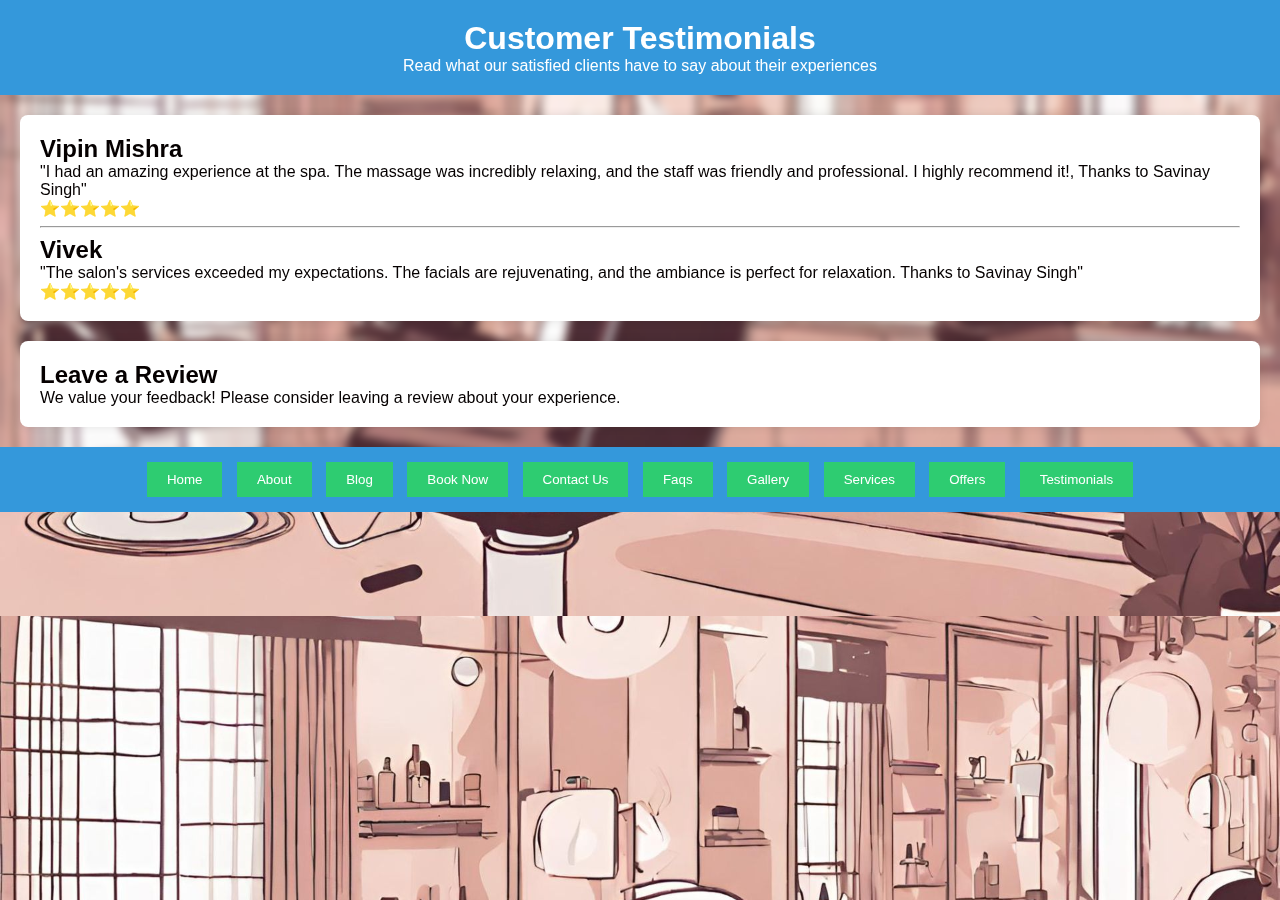
<file: testimonials.html>
<!DOCTYPE html>
<html lang="en">
<head>
    <meta charset="UTF-8">
    <meta name="viewport" content="width=device-width, initial-scale=1.0">
    <link rel="stylesheet" href="styles.css">
    <title>Testimonials - Spa and Salon</title>
</head>
<body>
    <header>
        <h1>Customer Testimonials</h1>
        <p>Read what our satisfied clients have to say about their experiences</p>
    </header>

    <section id="testimonial-list">
        <article class="testimonial">
            <h2>Vipin Mishra</h2>
            <p>"I had an amazing experience at the spa. The massage was incredibly relaxing, and the staff was friendly and professional. I highly recommend it!, Thanks to Savinay Singh"</p>
            <div class="rating">⭐⭐⭐⭐⭐</div>
        </article>
<hr>
        <article class="testimonial">
            <h2>Vivek</h2>
            <p>"The salon's services exceeded my expectations. The facials are rejuvenating, and the ambiance is perfect for relaxation. Thanks to Savinay Singh"</p>
            <div class="rating">⭐⭐⭐⭐⭐</div>
        </article>
        <!-- testimonials with ratings -->
    </section>

    <section id="leave-review">
        <h2>Leave a Review</h2>
        <p>We value your feedback! Please consider leaving a review about your experience.</p>
        <!-- form or link to encourage customers to leave reviews -->
    </section>

    <footer>
        <button onclick="navigateTo('index.html')">Home</button>
        <button onclick="navigateTo('About.html')">About</button>
        <button onclick="navigateTo('blog.html')">Blog</button>
        <button onclick="navigateTo('booking.html')">Book Now</button>
        <button onclick="navigateTo('contact.html')">Contact Us</button>
        <button onclick="navigateTo('faqs.html')">Faqs</button>
        <button onclick="navigateTo('gallery.html')">Gallery</button>
        <button onclick="navigateTo('services.html')">Services</button>
        <button onclick="navigateTo('specials.html')">Offers</button>
        <button onclick="navigateTo('testimonials.html')">Testimonials</button>
    </footer>

    <script src="script.js"></script>
</body>
</html>
</file>
<file: styles.css>
body, h1, h2, h3, p {
    margin: 0;
    padding: 0;
}


body {
    font-family: 'Arial', sans-serif;
    background-image: url('1.jpg');
    background-position: center;
    background-size: cover;
    color: #050000;
    backdrop-filter: blur(5px);
}


header {
    text-align: center;
    background-color: #3498db;
    color: #ffffff;
    padding: 20px;
}

section {
    margin: 20px;
    padding: 20px;
    background-color: #ffffff;
    border-radius: 8px;
    box-shadow: 0 0 10px rgba(0, 0, 0, 0.1);
}

.service, .promotion {
    margin-bottom: 20px;
    padding: 15px;
    background-color: #ffffff;
    border-radius: 8px;
    box-shadow: 0 0 10px rgba(0, 0, 0, 0.1);
}

footer {
    text-align: center;
    padding: 10px;
    background-color: #3498db;
    color: #ffffff;
}

button {
    background-color: #2ecc71;
    color: #ffffff;
    padding: 10px 20px;
    margin: 5px;
    border: none;
    cursor: pointer;
    transition: background-color 0.3s ease;
}

button:hover {
    background-color: #27ae60;
}

@media (max-width: 600px) {
    section {
        margin: 10px;
    }

    .service, .promotion {
        padding: 10px;
    }
}
</file>
<file: booking.css>
/* Resetting default margin and padding */
body, h1, h2, h3, p, ul, li {
    margin: 0;
    padding: 0;
}

/* Global Styles */
body {
    font-family: 'Arial', sans-serif;
    background-color: #f8f8f8;
    color: #333;
}

header {
    background-color: #fff;
    padding: 20px;
    box-shadow: 0 2px 5px rgba(0, 0, 0, 0.1);
}

h1, h2, h3 {
    color: #333;
}

nav ul {
    list-style: none;
    text-align: center;
    margin-top: 10px;
}

nav ul li {
    display: inline-block;
    margin-right: 20px;
}

nav a {
    text-decoration: none;
    color: #555;
    font-weight: bold;
    transition: color 0.3s ease;
}

nav a:hover {
    color: #4CAF50;
}

/* Booking Form Styles */
#booking-form {
    background-color: #fff;
    border-radius: 8px;
    box-shadow: 0 4px 8px rgba(0, 0, 0, 0.1);
    padding: 40px;
    margin: 20px;
}

#booking-form h2 {
    text-align: center;
    color: #333;
    margin-bottom: 20px;
}

form {
    max-width: 400px;
    margin: 0 auto;
}

label {
    display: block;
    margin-bottom: 8px;
    color: #555;
}

input,
select {
    width: 100%;
    padding: 10px;
    margin-bottom: 20px;
    border: 1px solid #ddd;
    border-radius: 5px;
}

button {
    background-color: #4CAF50;
    color: #fff;
    padding: 10px 20px;
    border: none;
    border-radius: 5px;
    cursor: pointer;
    transition: background-color 0.3s ease;
}

button:hover {
    background-color: #45a049;
}

/* Tooltips */
.tooltip {
    position: relative;
    display: inline-block;
    cursor: help;
}

.tooltip::before {
    content: '?';
    position: absolute;
    top: -5px;
    right: -5px;
    background-color: #4CAF50;
    color: #fff;
    border-radius: 50%;
    padding: 4px;
    font-size: 10px;
}

.tooltip:hover::after {
    content: attr(data-tooltip);
    position: absolute;
    top: -30px;
    left: 50%;
    transform: translateX(-50%);
    background-color: #333;
    color: #fff;
    padding: 8px;
    border-radius: 5px;
    font-size: 12px;
    white-space: nowrap;
}

/* Visual Cues for Time Slots */
#time-slots {
    margin-top: 20px;
}

#time-slots span {
    display: inline-block;
    margin-right: 10px;
    background-color: #4CAF50;
    color: #fff;
    padding: 5px 10px;
    border-radius: 5px;
    cursor: pointer;
    transition: background-color 0.3s ease;
}

#time-slots span:hover {
    background-color: #45a049;
}

/* Error Messages */
#error-messages {
    color: #ff0000;
    margin-top: 10px;
}

/* Footer Styles */
footer {
    background-color: #333;
    color: #fff;
    text-align: center;
    padding: 20px 0;
}

/* Responsive Styles */
@media screen and (max-width: 768px) {
    header {
        text-align: center;
    }

    nav ul {
        text-align: center;
        margin-top: 10px;
    }

    nav ul li {
        display: block;
        margin-bottom: 10px;
    }
}
</file>
